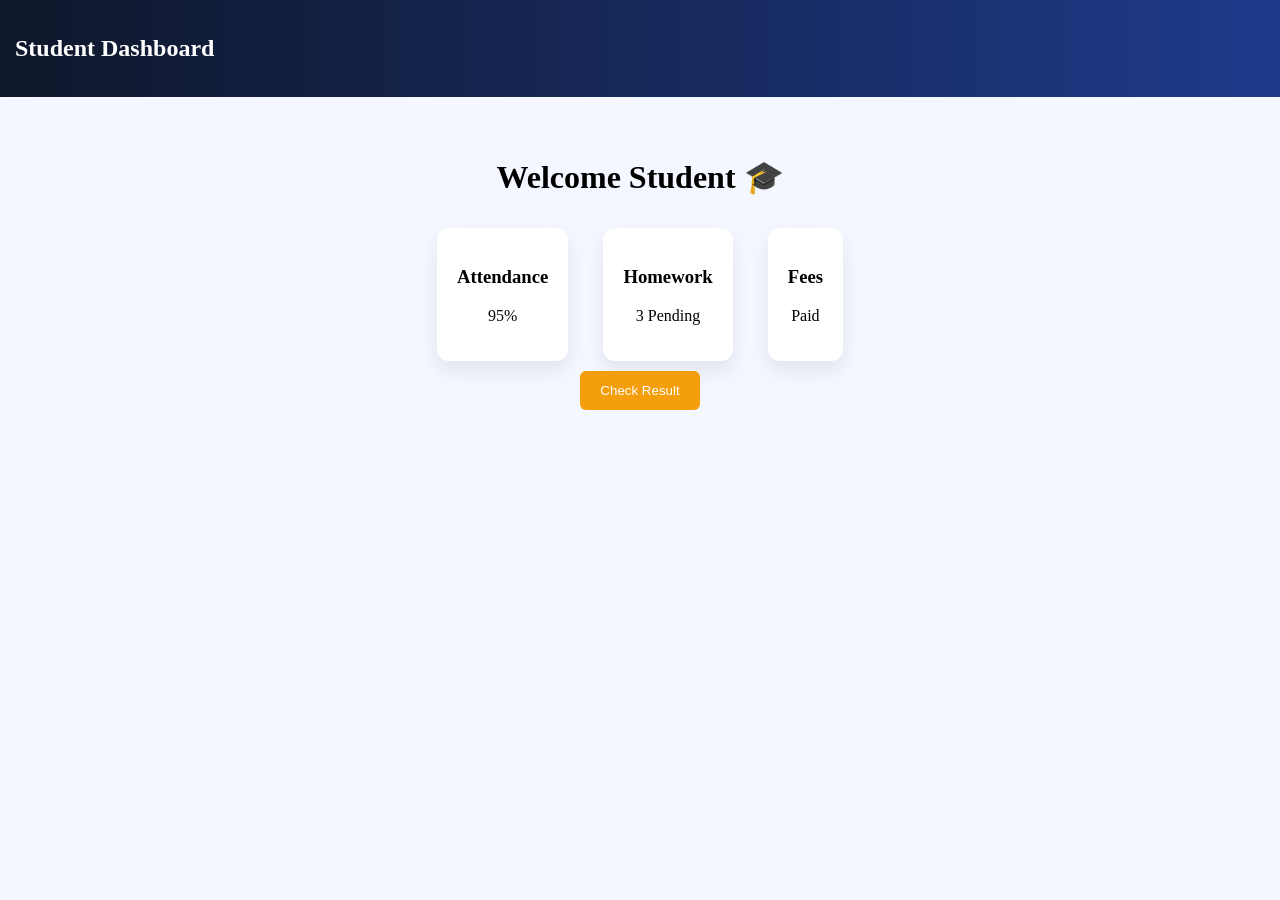
<file: dashboard.html>
<!DOCTYPE html>
<html>
<head>
<title>Dashboard</title>
<link rel="stylesheet" href="style.css">
</head>

<body>

<nav><h2>Student Dashboard</h2></nav>

<div class="container">

<h1>Welcome Student 🎓</h1>

<div class="grid">

<div class="card">
<h3>Attendance</h3>
<p>95%</p>
</div>

<div class="card">
<h3>Homework</h3>
<p>3 Pending</p>
</div>

<div class="card">
<h3>Fees</h3>
<p>Paid</p>
</div>

</div>

<a href="result.html"><button class="btn">Check Result</button></a>

</div>

</body>
</html>
</file>
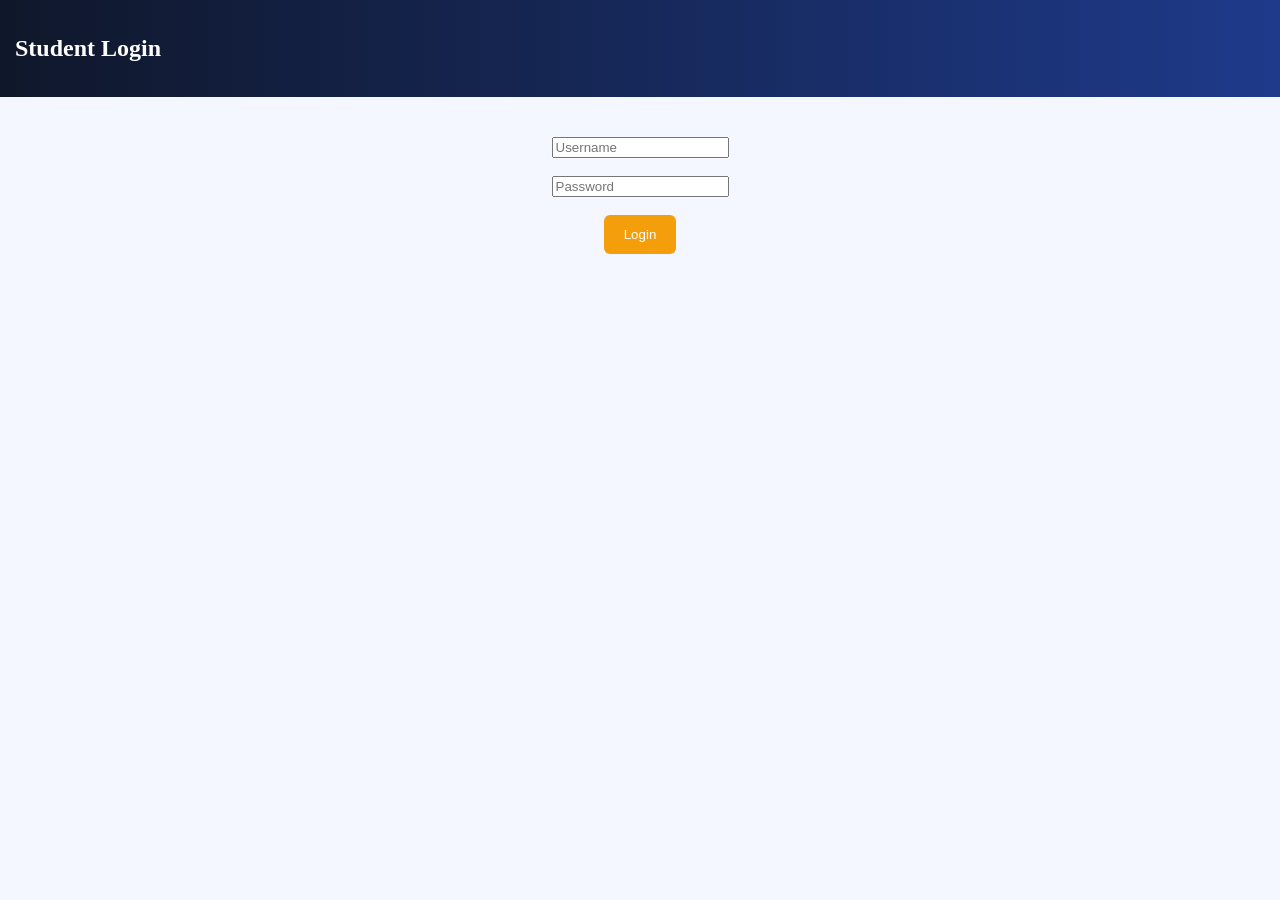
<file: login.html>
<!DOCTYPE html>
<html>
<head>
<title>Login</title>
<link rel="stylesheet" href="style.css">
</head>

<body>

<nav><h2>Student Login</h2></nav>

<div class="container">

<input id="user" placeholder="Username"><br><br>
<input id="pass" type="password" placeholder="Password"><br><br>

<button class="btn" onclick="login()">Login</button>

<h3 id="msg"></h3>

</div>

<script>
function login(){
    let u=document.getElementById("user").value;
    let p=document.getElementById("pass").value;

    if(u=="student" && p=="1234"){
        localStorage.setItem("user",u);
        window.location.href="dashboard.html";
    }else{
        document.getElementById("msg").innerText="Invalid Login";
    }
}
</script>

</body>
</html>
</file>
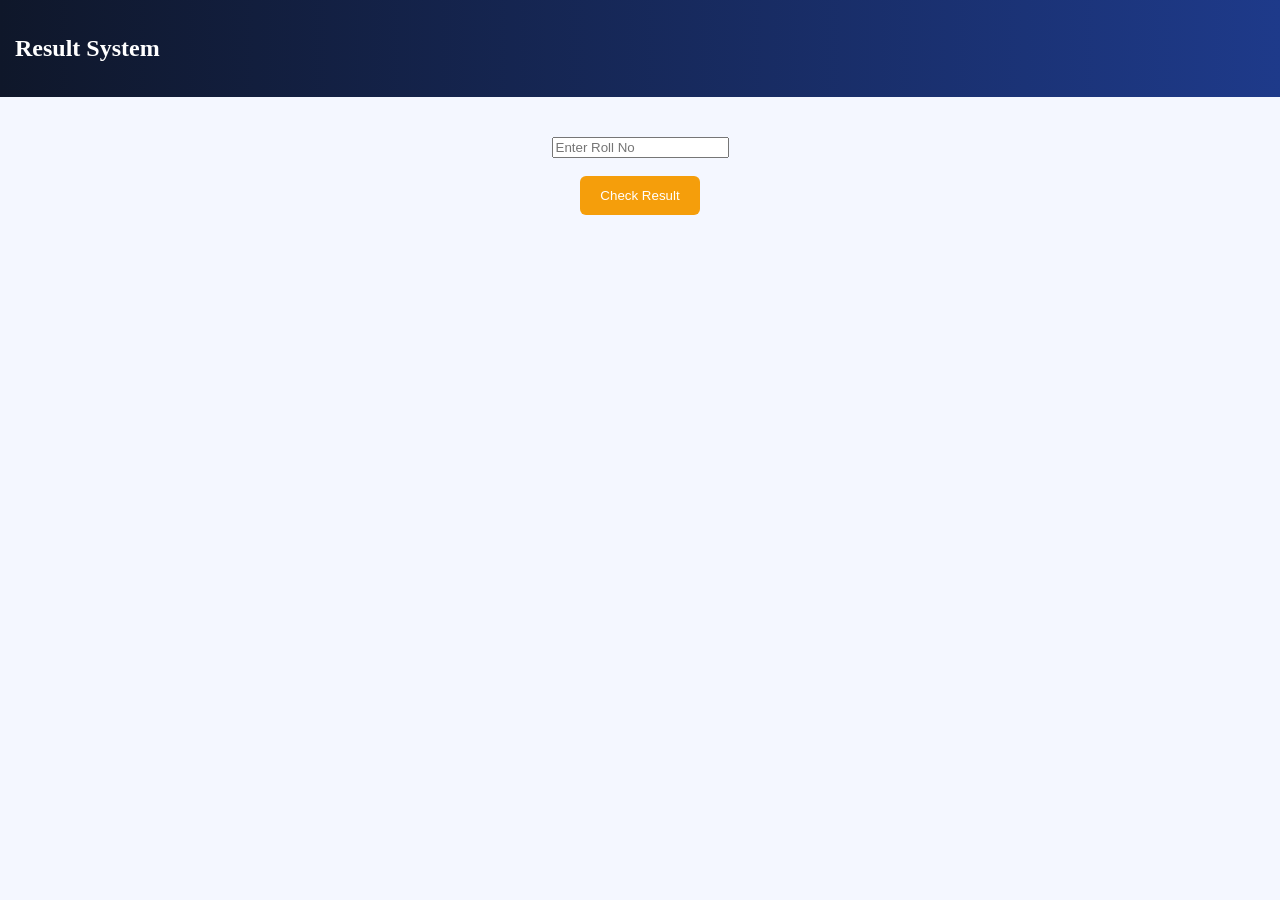
<file: result.html>
<!DOCTYPE html>
<html>
<head>
<title>Result</title>
<link rel="stylesheet" href="style.css">
</head>

<body>

<nav><h2>Result System</h2></nav>

<div class="container">

<input id="roll" placeholder="Enter Roll No"><br><br>
<button class="btn" onclick="check()">Check Result</button>

<h2 id="res"></h2>

</div>

<script>
function check(){
    let r=document.getElementById("roll").value;

    if(r=="101"){
        document.getElementById("res").innerText="PASS - 88%";
    }else{
        document.getElementById("res").innerText="No Record Found";
    }
}
</script>

</body>
</html>
</file>
<file: style.css>
body{
    margin:0;
    font-family:Segoe UI;
    background:#f4f7ff;
}

nav{
    background:linear-gradient(90deg,#0f172a,#1e3a8a);
    color:white;
    padding:15px;
    display:flex;
    justify-content:space-between;
    align-items:center;
}

nav a{
    color:white;
    margin:0 10px;
    text-decoration:none;
}

.container{
    padding:40px;
    text-align:center;
}

.btn{
    background:#f59e0b;
    color:white;
    padding:12px 20px;
    border:none;
    border-radius:6px;
    cursor:pointer;
}

.card{
    background:white;
    padding:20px;
    margin:10px;
    border-radius:12px;
    box-shadow:0 10px 20px rgba(0,0,0,0.08);
}

.grid{
    display:flex;
    flex-wrap:wrap;
    justify-content:center;
    gap:15px;
}

.whatsapp{
    position:fixed;
    bottom:20px;
    right:20px;
    background:#25D366;
    color:white;
    padding:12px;
    border-radius:50px;
    text-decoration:none;
}
</file>
